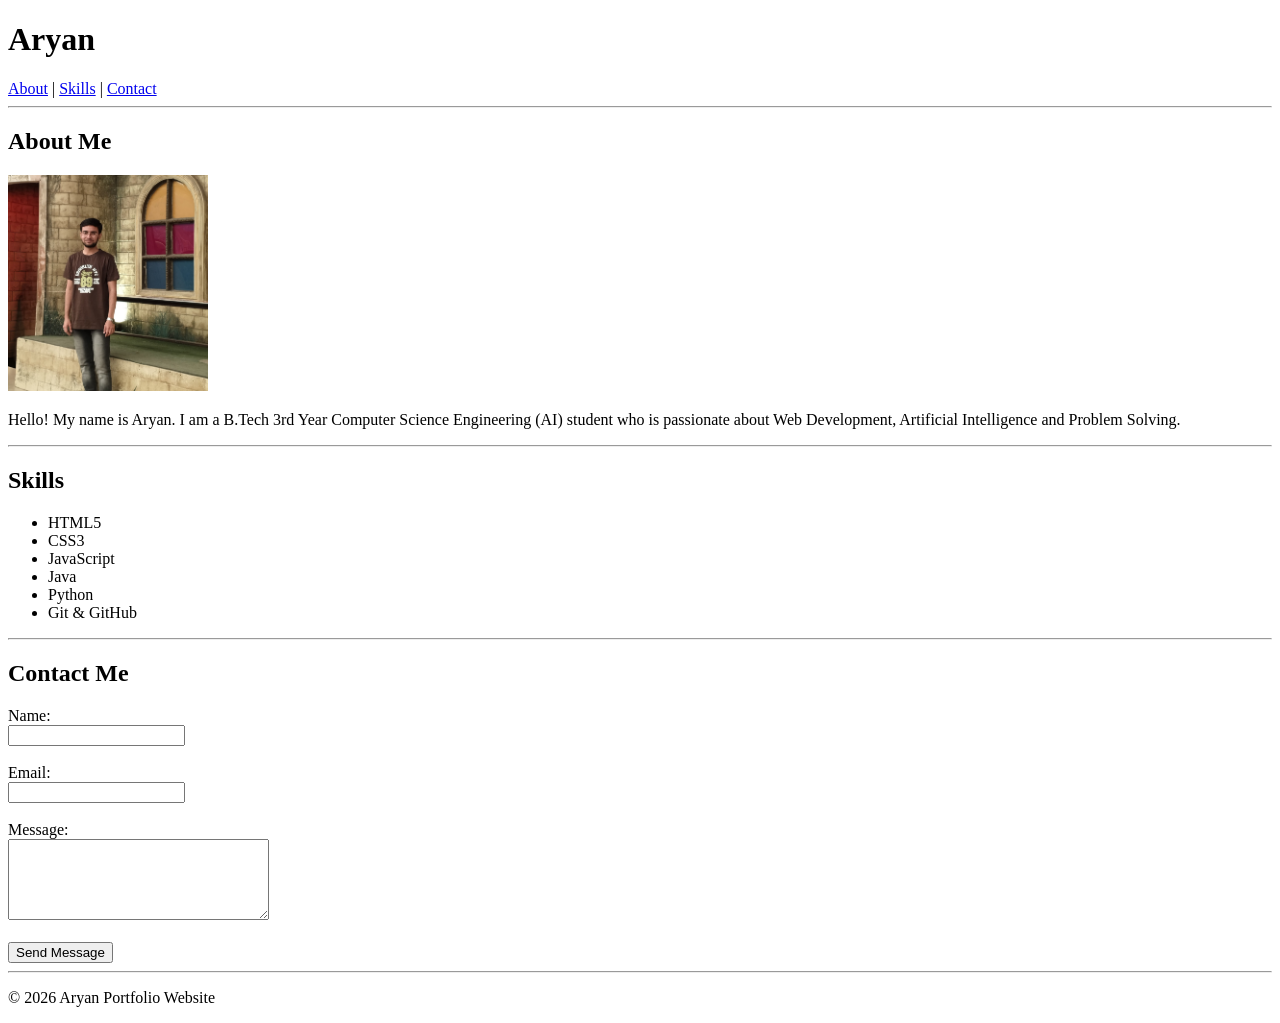
<file: Week 1/index.html>
<!DOCTYPE html>
<html lang="en">

<head>
  <meta charset="UTF-8">
  <meta name="viewport" content="width=device-width, initial-scale=1.0">
  <title>Aryan Portfolio</title>
</head>

<body>

  <header>
    <h1>Aryan</h1>

    <nav>
      <a href="#about">About</a> |
      <a href="#skills">Skills</a> |
      <a href="#contact">Contact</a>
    </nav>

    <hr>
  </header>

  <main>

    <section id="about">
      <h2>About Me</h2>

      <img src="IMG_20250414_120007.jpg" alt="Aryan Profile Picture" width="200">

      <p>
        Hello! My name is Aryan.
        I am a B.Tech 3rd Year Computer Science Engineering (AI)
        student who is passionate about Web Development,
        Artificial Intelligence and Problem Solving.
      </p>
    </section>

    <hr>

    <section id="skills">
      <h2>Skills</h2>

      <ul>
        <li>HTML5</li>
        <li>CSS3</li>
        <li>JavaScript</li>
        <li>Java</li>
        <li>Python</li>
        <li>Git & GitHub</li>
      </ul>
    </section>

    <hr>

    <section id="contact">
      <h2>Contact Me</h2>

      <form>

        <label for="name">Name:</label><br>
        <input type="text" id="name" required>
        <br><br>

        <label for="email">Email:</label><br>
        <input type="email" id="email" required>
        <br><br>

        <label for="message">Message:</label><br>
        <textarea id="message" rows="5" cols="30" required></textarea>
        <br><br>

        <button type="submit">Send Message</button>

      </form>
    </section>

  </main>

  <hr>

  <footer>
    <p>© 2026 Aryan Portfolio Website</p>
  </footer>

</body>

</html>
</file>
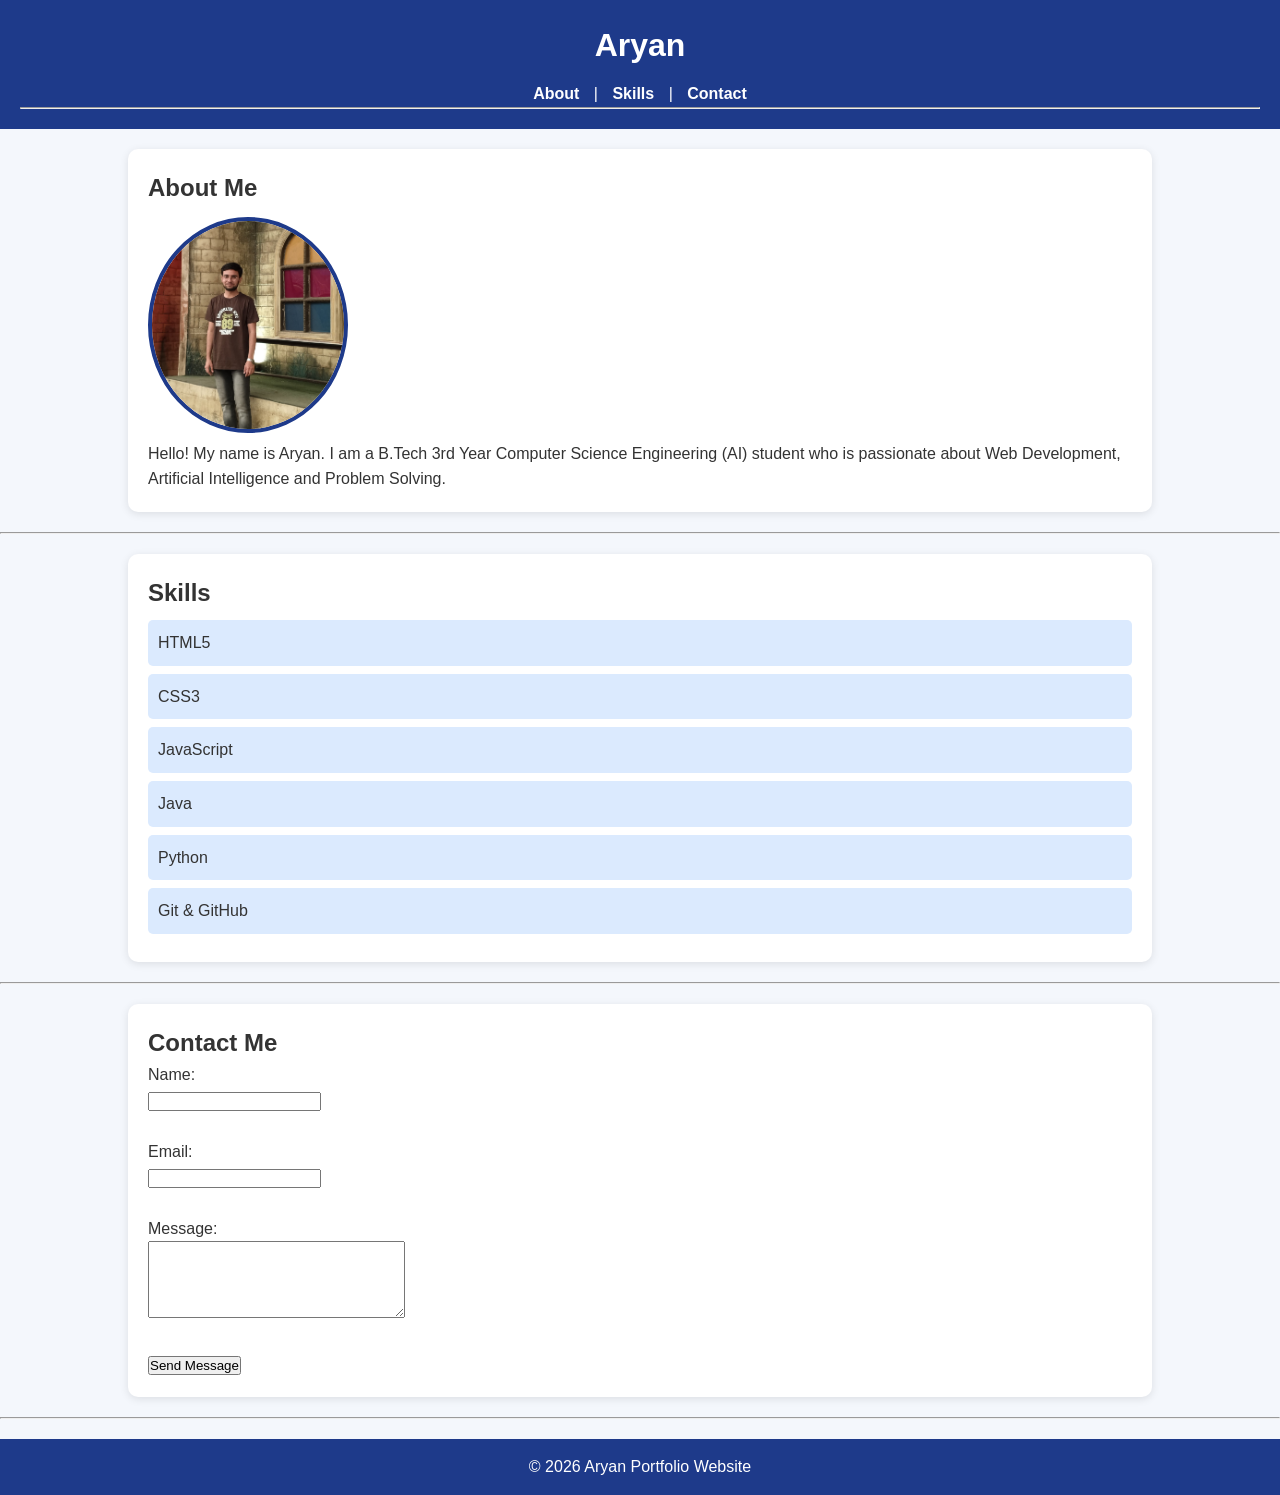
<file: Week 2/index.html>
<!DOCTYPE html>
<html lang="en">

<head>
  <meta charset="UTF-8">
  <meta name="viewport" content="width=device-width, initial-scale=1.0">
  <title>Aryan Portfolio</title>
  <link rel="stylesheet" href="style.css">
</head>

<body>

  <header>
    <h1>Aryan</h1>

    <nav>
      <a href="#about">About</a> |
      <a href="#skills">Skills</a> |
      <a href="#contact">Contact</a>
    </nav>

    <hr>
  </header>

  <main>

    <section id="about">
      <h2>About Me</h2>

      <img src="images/IMG_20250414_120007.jpg" alt="Aryan Profile Picture" width="200">

      <p>
        Hello! My name is Aryan.
        I am a B.Tech 3rd Year Computer Science Engineering (AI)
        student who is passionate about Web Development,
        Artificial Intelligence and Problem Solving.
      </p>
    </section>

    <hr>

    <section id="skills">
      <h2>Skills</h2>

      <ul>
        <li>HTML5</li>
        <li>CSS3</li>
        <li>JavaScript</li>
        <li>Java</li>
        <li>Python</li>
        <li>Git & GitHub</li>
      </ul>
    </section>

    <hr>

    <section id="contact">
      <h2>Contact Me</h2>

      <form>

        <label for="name">Name:</label><br>
        <input type="text" id="name" required>
        <br><br>

        <label for="email">Email:</label><br>
        <input type="email" id="email" required>
        <br><br>

        <label for="message">Message:</label><br>
        <textarea id="message" rows="5" cols="30" required></textarea>
        <br><br>

        <button type="submit">Send Message</button>

      </form>
    </section>

  </main>

  <hr>

  <footer>
    <p>© 2026 Aryan Portfolio Website</p>
  </footer>

</body>

</html>
</file>
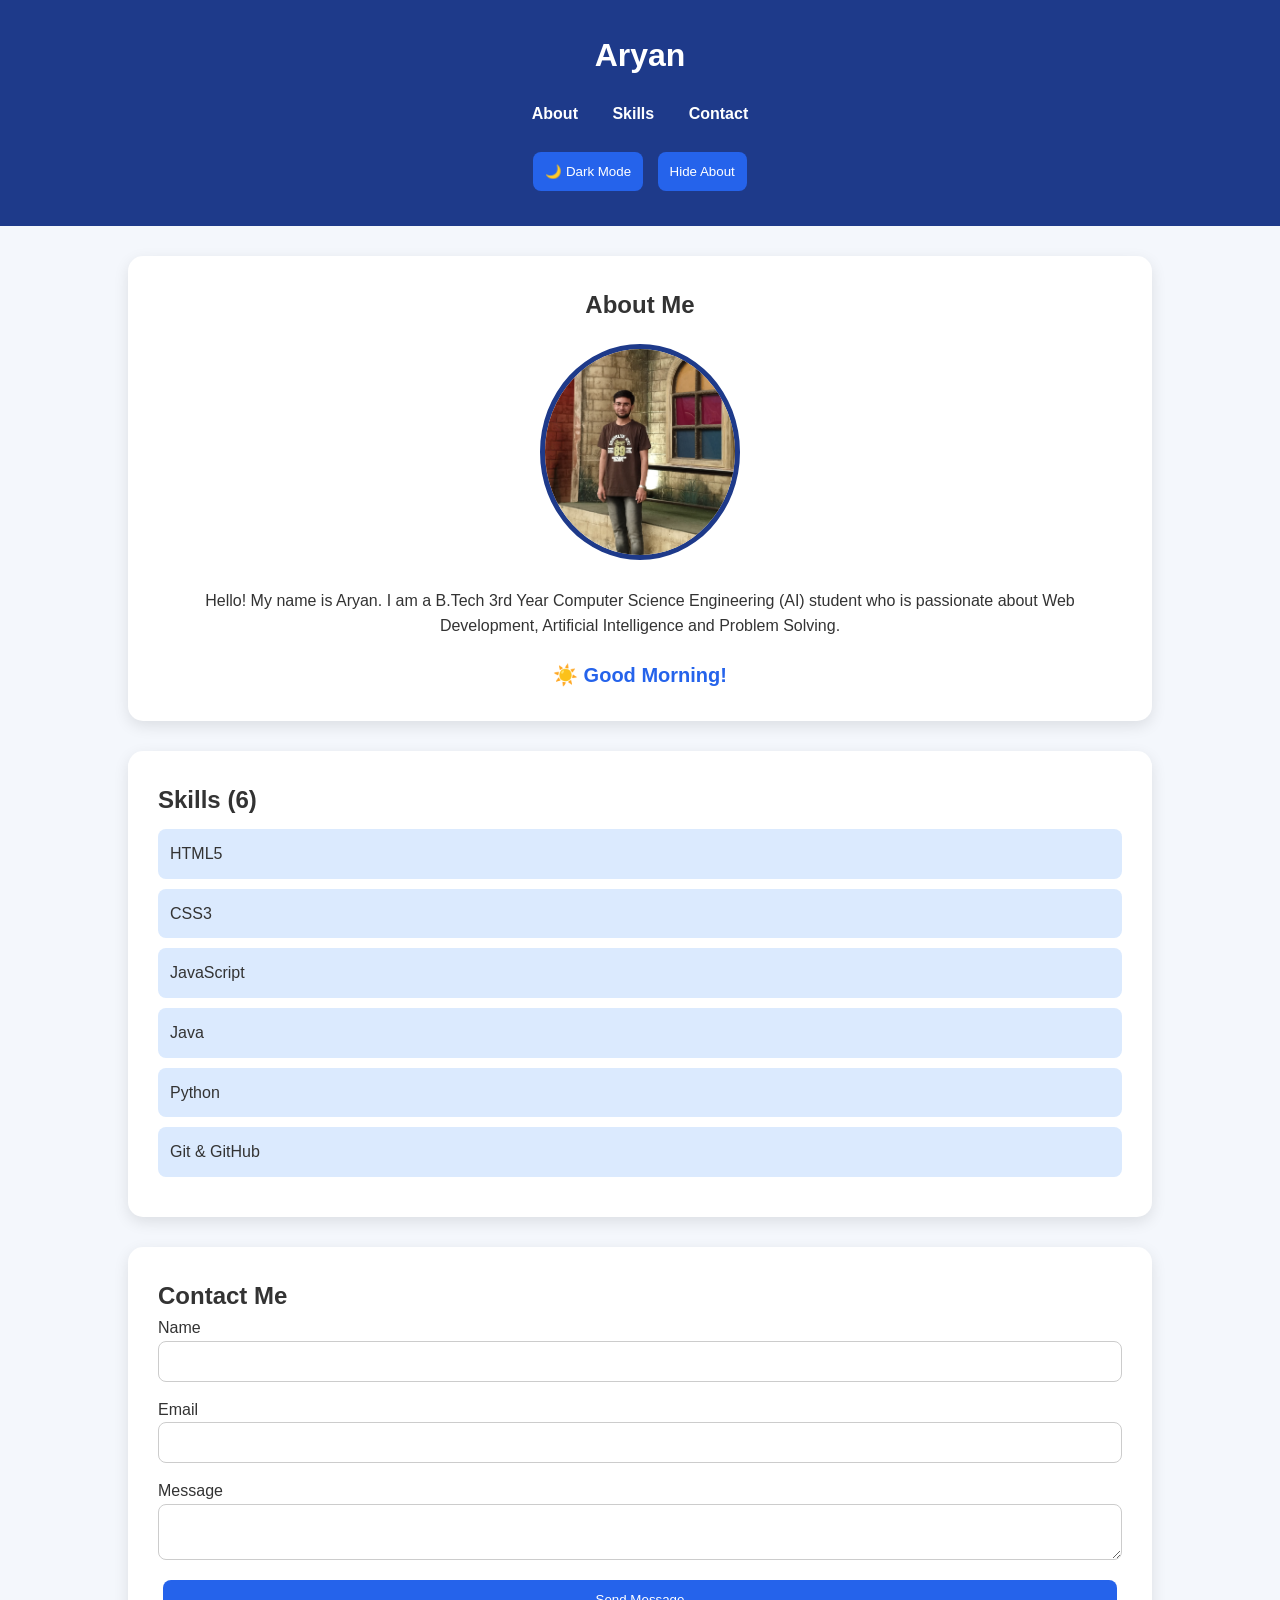
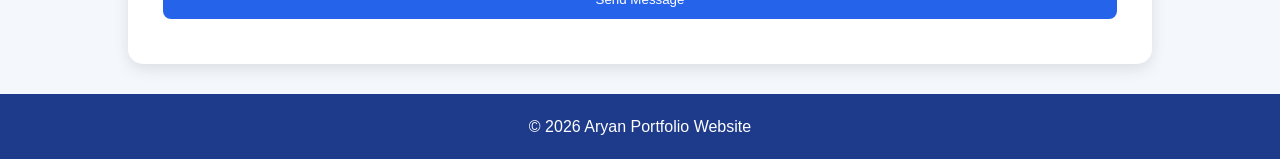
<file: Week 3/index.html>
<!DOCTYPE html>
<html lang="en">

<head>
  <meta charset="UTF-8">
  <meta name="viewport" content="width=device-width, initial-scale=1.0">
  <title>Aryan Portfolio</title>
  <link rel="stylesheet" href="style.css">
</head>

<body>

  <header>
    <h1>Aryan</h1>

    <nav>
      <a href="#about">About</a>
      <a href="#skills">Skills</a>
      <a href="#contact">Contact</a>
    </nav>

    <button id="themeBtn">🌙 Dark Mode</button>
    <button id="toggleAbout">Hide About</button>
  </header>

  <main>

    <section id="about">
      <h2>About Me</h2>

      <img src="images/IMG_20250414_120007.jpg" alt="Aryan Profile Picture">

      <p>
        Hello! My name is Aryan. I am a B.Tech 3rd Year
        Computer Science Engineering (AI) student who is
        passionate about Web Development, Artificial
        Intelligence and Problem Solving.
      </p>

      <p id="greeting"></p>
    </section>

    <section id="skills">
      <h2>
        Skills (<span id="skillCount"></span>)
      </h2>

      <ul>
        <li>HTML5</li>
        <li>CSS3</li>
        <li>JavaScript</li>
        <li>Java</li>
        <li>Python</li>
        <li>Git & GitHub</li>
      </ul>
    </section>

    <section id="contact">
      <h2>Contact Me</h2>

      <form>

        <label>Name</label>
        <input type="text" id="name">

        <label>Email</label>
        <input type="email" id="email">

        <label>Message</label>
        <textarea id="message"></textarea>

        <button type="submit">
          Send Message
        </button>

        <p id="formMessage"></p>

      </form>
    </section>

  </main>

  <footer>
    <p>© 2026 Aryan Portfolio Website</p>
  </footer>

  <script src="script.js"></script>

</body>

</html>
</file>
<file: Week 2/style.css>
/* Reset */
* {
    margin: 0;
    padding: 0;
    box-sizing: border-box;
}

/* Body */
body {
    font-family: Arial, sans-serif;
    background-color: #f4f7fc;
    color: #333;
    line-height: 1.6;
}

/* Header */
header {
    background: #1e3a8a;
    color: white;
    text-align: center;
    padding: 20px;
}

/* Navigation */
nav {
    margin-top: 10px;
}

nav a {
    color: white;
    text-decoration: none;
    margin: 0 10px;
    font-weight: bold;
    transition: 0.3s;
}

nav a:hover {
    color: #facc15;
}

/* Section Styling */
section {
    background: white;
    margin: 20px auto;
    width: 80%;
    padding: 20px;
    border-radius: 10px;
    box-shadow: 0 2px 8px rgba(0,0,0,0.1);
}

/* About Image */
#about img {
    border-radius: 50%;
    margin-top: 10px;
    border: 4px solid #1e3a8a;
}

/* Skills */
#skills ul {
    list-style: none;
}

#skills li {
    background: #dbeafe;
    margin: 8px 0;
    padding: 10px;
    border-radius: 5px;
    transition: 0.3s;
}

#skills li:hover {
    background: #93c5fd;
    transform: translateX(5px);
}

/* Contact */
#contact a {
    color: #2563eb;
    text-decoration: none;
    font-weight: bold;
}

#contact a:hover {
    color: #1e40af;
}

/* Footer */
footer {
    text-align: center;
    background: #1e3a8a;
    color: white;
    padding: 15px;
    margin-top: 20px;
}

/* Button Class Example */
.btn {
    display: inline-block;
    background: #2563eb;
    color: white;
    padding: 10px 15px;
    border-radius: 5px;
    text-decoration: none;
    transition: 0.3s;
}

.btn:hover {
    background: #1e40af;
}

/* Responsive Design */
@media (max-width: 768px) {

    section {
        width: 95%;
    }

    nav {
        display: flex;
        flex-direction: column;
        gap: 10px;
    }

    #about img {
        width: 150px;
    }

    h1 {
        font-size: 24px;
    }
}
</file>
<file: Week 3/style.css>
* {
  margin: 0;
  padding: 0;
  box-sizing: border-box;
}

body {
  font-family: Arial, sans-serif;
  background: #f4f7fc;
  color: #333;
  line-height: 1.6;
}

header {
  background: #1e3a8a;
  color: white;
  text-align: center;
  padding: 30px;
}

nav {
  margin: 20px 0;
}

nav a {
  color: white;
  text-decoration: none;
  margin: 0 15px;
  font-weight: bold;
}

nav a:hover {
  color: gold;
}

section {
  width: 80%;
  margin: 30px auto;
  background: white;
  padding: 30px;
  border-radius: 15px;
  box-shadow: 0px 5px 15px rgba(0,0,0,0.1);
}

#about {
  text-align: center;
}

#about img {
  width: 200px;
  border-radius: 50%;
  border: 5px solid #1e3a8a;
  margin: 20px 0;
}

#skills ul {
  list-style: none;
}

#skills li {
  background: #dbeafe;
  padding: 12px;
  margin: 10px 0;
  border-radius: 8px;
  transition: 0.3s;
}

#skills li:hover {
  background: #93c5fd;
  transform: translateX(10px);
}

form {
  display: flex;
  flex-direction: column;
}

input,
textarea {
  padding: 12px;
  margin-bottom: 15px;
  border-radius: 8px;
  border: 1px solid #ccc;
}

button {
  background: #2563eb;
  color: white;
  border: none;
  padding: 12px;
  border-radius: 8px;
  cursor: pointer;
  margin: 5px;
}

button:hover {
  background: #1d4ed8;
}

footer {
  background: #1e3a8a;
  color: white;
  text-align: center;
  padding: 20px;
}

.dark-mode {
  background: #121212;
  color: white;
}

.dark-mode section {
  background: #1f2937;
  color: white;
}

.dark-mode input,
.dark-mode textarea {
  background: #374151;
  color: white;
  border: none;
}

.dark-mode #skills li {
  background: #374151;
}

#greeting {
  margin-top: 20px;
  font-size: 20px;
  color: #2563eb;
  font-weight: bold;
}

#formMessage {
  margin-top: 10px;
  font-weight: bold;
}

@media (max-width: 768px) {
  section {
    width: 95%;
  }

  nav {
    display: flex;
    flex-direction: column;
    gap: 15px;
  }

  #about img {
    width: 150px;
  }
}
</file>
